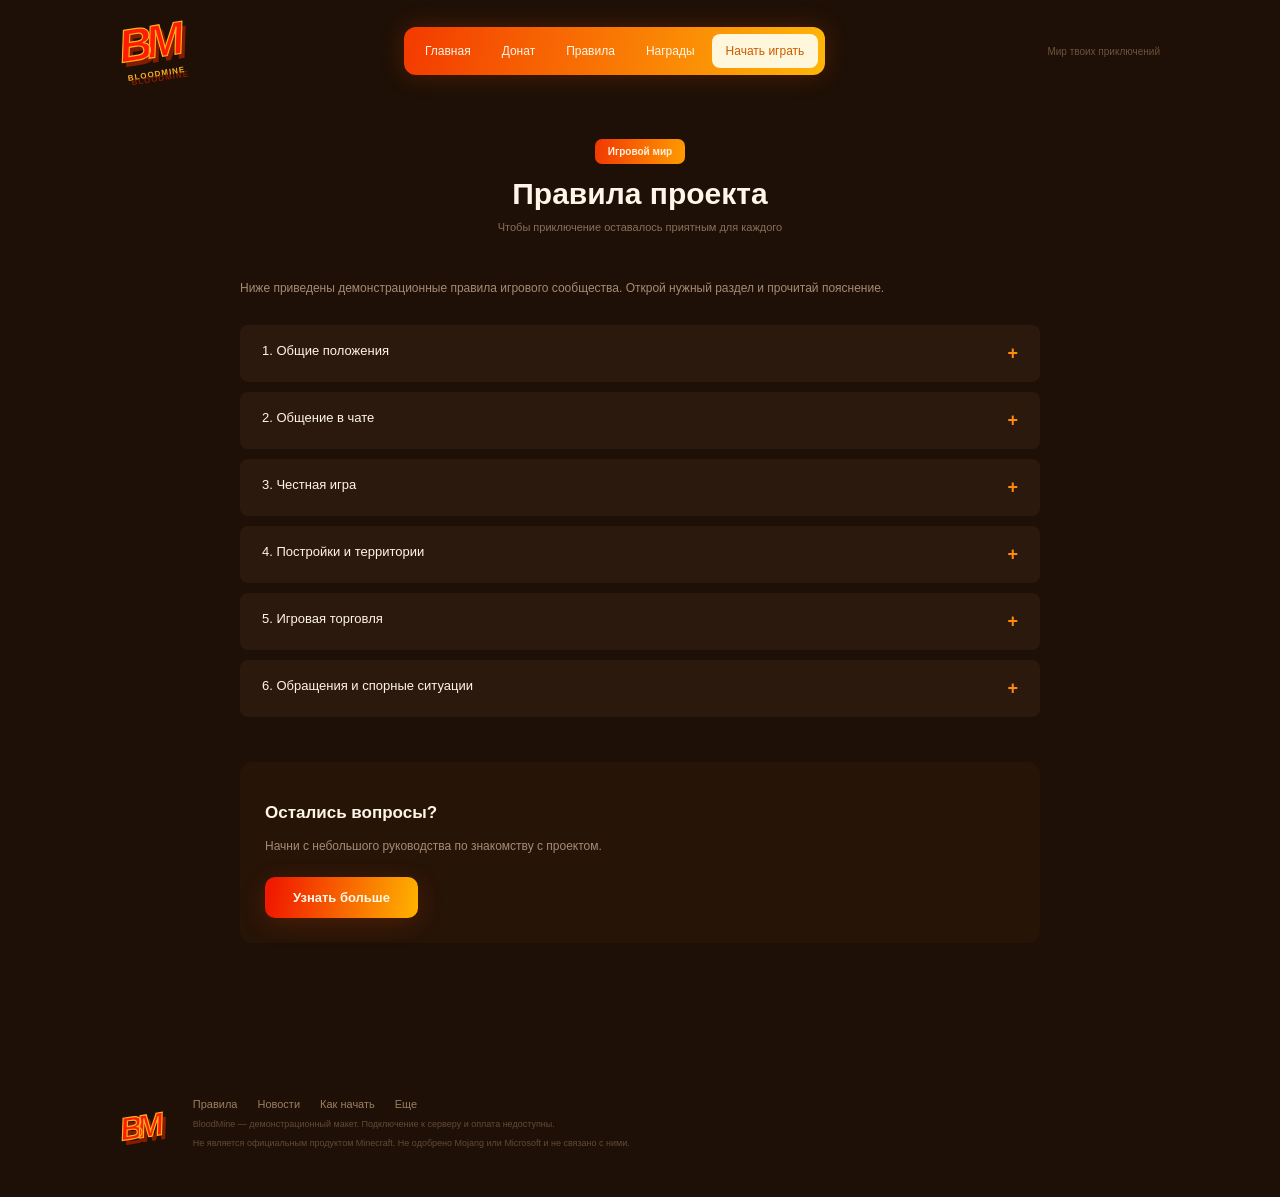
<file: rules.html>
<!DOCTYPE html>
<html lang="ru">
<head>
  <meta charset="UTF-8">
  <title>Правила проекта BloodMine</title>
  <meta name="description" content="Ознакомьтесь с правилами поведения на сервере BloodMine. Узнайте, как общаться в чате, торговать и строить, чтобы игра была комфортной для всех.">
  <meta name="keywords" content="minecraft, сервер, сервер майнкрафт, майнкрафт сервер, лучший сервер, донат, minecraft сервер">
  <script src="assets/js/widgets.js"></script>
  <link rel="stylesheet" href="assets/css/components.css">
  <link rel="stylesheet" href="assets/css/styles.css">
</head>
<body>
    <div class="header wrap">
      <a class="logo" href="index.html">BM<span>BLOODMINE</span></a>
      <div class="nav">
        <a href="index.html">Главная</a><a href="index.html#shop">Донат</a><a href="rules.html">Правила</a><a href="rewards.html">Награды</a>
        <a class="nav-light" href="how-to-play.html">Начать играть</a>
      </div>
      <div class="header-note">Мир твоих приключений</div>
    </div>
    <div class="wrap inner-page"><div class="section-title"><span class="pill">Игровой мир</span><h2>Правила проекта</h2><p>Чтобы приключение оставалось приятным для каждого</p></div><div class="rules-intro"><p>Ниже приведены демонстрационные правила игрового сообщества. Открой нужный раздел и прочитай пояснение.</p></div><div class="rules-list"><div class="rule"><div class="rule-heading" onclick="toggleRule(this)"><span>1. Общие положения</span><b>+</b></div><div class="rule-content">Уважайте других участников. Перед началом игры ознакомьтесь с правилами и уточните непонятные пункты. Правила помогают сохранять понятные условия для всех. Незнание правил не освобождает от необходимости их соблюдать.</div></div>
<div class="rule"><div class="rule-heading" onclick="toggleRule(this)"><span>2. Общение в чате</span><b>+</b></div><div class="rule-content">Не оскорбляйте собеседников, не засоряйте чат повторяющимися сообщениями и не публикуйте чужие личные сведения. Для разногласий используйте спокойное обсуждение. Сообщение должно быть понятно другим игрокам.</div></div>
<div class="rule"><div class="rule-heading" onclick="toggleRule(this)"><span>3. Честная игра</span><b>+</b></div><div class="rule-content">Не используйте программы и изменения клиента, дающие запрещенное преимущество. Не пытайтесь обходить ограничения игры. Если заметили ошибку, опишите обстоятельства ее появления и не используйте ее против других игроков.</div></div>
<div class="rule"><div class="rule-heading" onclick="toggleRule(this)"><span>4. Постройки и территории</span><b>+</b></div><div class="rule-content">Уважайте границы чужих построек. Перед совместным строительством договоритесь о доступе и обязанностях. Не выдавайте чужую работу за свою и не мешайте другим участникам развивать их территорию.</div></div>
<div class="rule"><div class="rule-heading" onclick="toggleRule(this)"><span>5. Игровая торговля</span><b>+</b></div><div class="rule-content">Заранее обсуждайте условия обмена. Проверяйте предмет и количество до подтверждения договоренности. Не обманывайте других игроков и не обещайте то, что не можете передать.</div></div>
<div class="rule"><div class="rule-heading" onclick="toggleRule(this)"><span>6. Обращения и спорные ситуации</span><b>+</b></div><div class="rule-content">Опишите, что произошло, когда это случилось и какие действия этому предшествовали. Сохраните снимки экрана. По одному короткому сообщению без контекста трудно понять обстоятельства ситуации.</div></div></div><div class="bottom-help"><h4>Остались вопросы?</h4><p>Начни с небольшого руководства по знакомству с проектом.</p><a class="orange" href="how-to-play.html">Узнать больше</a></div></div>
    <div class="footer wrap">
      <a class="logo small-logo" href="index.html">BM</a>
      <div><div class="footer-links"><a href="rules.html">Правила</a><a href="news.html">Новости</a><a href="how-to-play.html">Как начать</a><a href="news.html">Еще</a></div>
      <p>BloodMine — демонстрационный макет. Подключение к серверу и оплата недоступны.</p>
      <p>Не является официальным продуктом Minecraft. Не одобрено Mojang или Microsoft и не связано с ними.</p></div>
    </div>
    <div class="overlay" id="dialog"><div class="modal"><div class="modal-close" onclick="closeDialog()">×</div><div class="pill">BloodMine</div><h2 id="dialog-title">Информация</h2><p id="dialog-text"></p><button class="orange" onclick="closeDialog()">Понятно</button></div></div>
    <div class="toast" id="toast"></div>
    <script src="assets/js/app.js"></script><script src="assets/js/effects.js"></script>
</body>
</html>
</file>
<file: assets/css/components.css>
.container {
    width: 960px;
    margin: 0 auto;
}

.card {
    padding: 15px;
}

.button {
    color: #fff;
    background: orange;
}
</file>
<file: assets/css/styles.css>
* {
    box-sizing: border-box;
}

html {
    scroll-behavior: smooth;
}

body {
    margin: 0;
    min-width: 1100px;
    color: #fff5e8;
    background: #1e1006;
    font-family: "Trebuchet MS", Arial, sans-serif;
    font-size: 14px;
}

a {
    color: inherit;
    text-decoration: none;
}

button {
    font-family: inherit;
    cursor: pointer;
    border: 0;
    color: white;
}

.wrap {
    width: 1040px;
    margin: 0 auto;
}

.header {
    height: 102px;
    display: flex;
    align-items: center;
    justify-content: space-between;
}

.logo {
    display: inline-block;
    color: #ff1b04;
    font-family: Impact, "Arial Black", sans-serif;
    font-weight: 900;
    font-style: italic;
    font-size: 46px;
    line-height: .8;
    letter-spacing: -6px;
    transform: rotate(-9deg);
    -webkit-text-stroke: 1.2px #ffb11a;
    text-shadow: 3px 5px #851c00;
}

.logo span {
    display: block;
    font: bold 8px Arial;
    letter-spacing: 1px;
    margin: 9px 0 0 4px;
    -webkit-text-stroke: 0;
    color: #ffaf22;
}

.nav {
    display: flex;
    gap: 3px;
    align-items: center;
    padding: 7px;
    border-radius: 12px;
    background: linear-gradient(100deg,#f33a00,#ffb608);
    box-shadow: 0 0 24px #ff510039;
}

.nav a {
    font-size: 12px;
    padding: 10px 14px;
    border-radius: 8px;
}

.nav a:hover {
    background: #ffffff20;
}

.nav-light {
    background: #fff7db;
    color: #cb5a02;
}

.header-note {
    color: #6c523f;
    font-size: 10px;
}

.hero {
    height: 430px;
    position: relative;
    display: flex;
    align-items: center;
}

.hero-copy {
    width: 500px;
    position: relative;
    z-index: 1;
}

.eyebrow {
    text-transform: uppercase;
    color: #d79562;
    font-size: 10px;
    letter-spacing: 1.6px;
}

h2 {
    font-size: 32px;
    line-height: 1.08;
    margin: 18px 0;
    font-weight: 900;
}

.hero h2 {
    font-size: 40px;
    letter-spacing: -.8px;
}

.hero h2 span {
    color: #fff7e8;
}

.hero p {
    width: 390px;
    font-size: 13px;
    line-height: 1.6;
    color: #ae9584;
}

.hero-players {
    position: absolute;
    left: 448px;
    top: 8px;
    width: 610px;
    height: auto;
}

.orange {
    display: inline-block;
    text-align: center;
    padding: 13px 28px;
    background: linear-gradient(100deg,#f01a00 5%,#ffb400 100%);
    color: #fff7e8;
    border-radius: 10px;
    font-size: 13px;
    font-weight: bold;
    box-shadow: 0 5px 25px #e9410036;
}

.orange:hover {
    filter: brightness(1.1);
}

.hero-button {
    width: 345px;
    margin-top: 15px;
}

.hero-button span {
    margin-left: 100px;
}

.section-title {
    text-align: center;
    margin: 22px 0 35px;
}

.pill {
    display: inline-block;
    border-radius: 7px;
    background: linear-gradient(100deg,#f13702,#ff9d00);
    color: #fff1df;
    padding: 7px 13px;
    font-size: 10px;
    font-weight: bold;
}

.section-title h2 {
    margin: 14px 0 10px;
    font-size: 30px;
}

.section-title p {
    color: #8a6f5a;
    font-size: 11px;
}

.shop-section {
    padding-top: 8px;
}

.store {
    width: 918px;
    margin: auto;
    padding: 18px;
    border-radius: 20px;
    background: #180c04;
    box-shadow: 0 15px 30px #00000035;
}

.tabs {
    display: flex;
    gap: 7px;
    margin: 0 0 20px 187px;
}

.tab {
    padding: 8px 14px;
    font-size: 13px;
    cursor: pointer;
    color: #8a7464;
    border-radius: 7px;
}

.tab.active {
    background: linear-gradient(100deg,#f52300,#ff8900);
    color: #fff;
}

.store-body {
    display: flex;
    gap: 15px;
}

.store-preview {
    width: 170px;
    text-align: center;
    background: #120a04;
    border-radius: 12px;
    overflow: hidden;
}

h4 {
    margin: 16px 0;
    font-size: 17px;
}

.store-preview h4 {
    font-size: 15px;
}

.store-preview img {
    width: 175px;
    height: auto;
    margin-left: -4px;
}

.product-column {
    width: 258px;
}

.column-heading {
    background: linear-gradient(100deg,#f52b00,#ff9000);
    padding: 10px;
    border-radius: 8px;
    text-align: center;
    font-size: 12px;
    font-weight: bold;
    margin-bottom: 10px;
}

.column-heading.secondary {
    background: #2b170b;
}

.product-row {
    display: flex;
    justify-content: space-between;
    padding: 10px 12px;
    margin: 5px 0;
    background: #2b190d;
    border-radius: 6px;
    font-size: 12px;
    cursor: pointer;
}

.product-row.chosen {
    background: #6a3f22;
}

.product-row:hover {
    background: #77401b;
}

.product-price {
    color: #baa28b;
    font-size: 11px;
}

.description-column {
    width: 398px;
    padding: 0 5px 18px 4px;
    background: #210f05;
    border-radius: 10px;
}

.description-column h4 {
    margin: 25px 20px 12px;
    font-size: 17px;
}

.description-column ul {
    padding: 0 22px 0 38px;
    color: #b8a28d;
    font-size: 12px;
    line-height: 2;
    min-height: 125px;
}

.description-column li span {
    color: #ff9e0b;
}

.term-label {
    font-size: 10px;
    color: #775e4b;
    margin: 15px 20px 8px;
}

.terms {
    display: flex;
    gap: 10px;
    font-size: 10px;
    margin: 0 20px 17px;
    color: #826953;
}

.terms span {
    padding: 7px 10px;
    border-radius: 5px;
    cursor: pointer;
}

.terms .selected {
    background: #ef780a;
    color: #fff;
}

.description-column .orange {
    display: block;
    margin: 0 20px;
    width: 350px;
}

.fineprint {
    color: #5c402c;
    font-size: 9px;
    text-align: center;
    margin: 12px 0 0;
}

.news-section {
    padding-top: 70px;
}

.news-grid {
    display: grid;
    grid-template-columns: repeat(3,1fr);
    gap: 20px;
    margin-top: 38px;
}

.news-card {
    background: #28160c;
    border-radius: 12px;
    overflow: hidden;
}

.news-card img {
    width: 100%;
    display: block;
}

.news-copy {
    padding: 20px;
}

.news-copy h4 {
    font-size: 18px;
}

.news-copy p {
    color: #9c8270;
    font-size: 12px;
    line-height: 1.7;
}

.news-copy a,.text-link {
    display: inline-block;
    font-size: 12px;
    color: #ff920d;
    margin-top: 10px;
}

.text-link {
    display: block;
    width: max-content;
    margin: 28px auto;
}

.about {
    margin-top: 65px;
    padding: 25px 30px;
    background: #241207;
    border-radius: 14px;
}

.about p {
    color: #765c46;
    font-size: 11px;
    line-height: 1.7;
}

.about a {
    color: #e68d22;
    font-size: 11px;
}

.footer {
    display: flex;
    gap: 35px;
    padding: 55px 0 40px;
    align-items: center;
}

.small-logo {
    font-size: 32px;
}

.footer-links {
    display: flex;
    gap: 20px;
    font-size: 11px;
    color: #9a7f64;
}

.footer p {
    color: #614a38;
    font-size: 9px;
    margin: 9px 0;
}

.inner-page {
    padding: 15px 50px 55px;
    min-height: 760px;
}

.inner-page .section-title {
    margin-bottom: 45px;
}

.rules-intro {
    color: #a58b76;
    font-size: 12px;
    margin: auto auto 25px;
    width: 800px;
    line-height: 1.8;
}

.rules-list {
    width: 800px;
    margin: auto;
}

.rule {
    margin: 10px 0;
    border-radius: 8px;
    overflow: hidden;
    background: #2c190d;
}

.rule-heading {
    display: flex;
    justify-content: space-between;
    padding: 18px 22px;
    font-size: 13px;
    cursor: pointer;
}

.rule-heading b {
    color: #ff8b0b;
    font-size: 18px;
}

.rule-content {
    display: none;
    padding: 8px 22px 25px;
    font-size: 12px;
    color: #aa8b74;
    line-height: 1.9;
}

.rule.open .rule-content {
    display: block;
}

.bottom-help {
    width: 800px;
    margin: 45px auto;
    padding: 25px;
    background: #261407;
    border-radius: 12px;
}

.bottom-help p {
    font-size: 12px;
    color: #a58b76;
}

.bottom-help .orange {
    margin-top: 12px;
}

.rewards-grid {
    display: grid;
    grid-template-columns: repeat(3,1fr);
    gap: 18px;
}

.reward-card {
    padding: 22px;
    text-align: center;
    border-radius: 12px;
    background: linear-gradient(145deg,#d75519,#f29339);
    position: relative;
}

.reward-number {
    position: absolute;
    top: 18px;
    left: 18px;
    font-size: 11px;
    color: #ffd3a3;
}

.reward-card img {
    display: block;
    width: 160px;
    margin: auto;
}

.reward-card h4 {
    margin: 3px 0 10px;
}

.reward-card p {
    font-size: 11px;
    color: #6d3219;
    min-height: 30px;
}

.reward-card .orange {
    width: 100%;
    padding: 10px;
}

.reward-banner {
    display: flex;
    gap: 35px;
    padding: 20px 65px;
    margin-top: 45px;
    background: #2b170b;
    border-radius: 15px;
    align-items: center;
}

.reward-banner img {
    width: 140px;
}

.reward-banner p {
    color: #9f816c;
    font-size: 12px;
}

.reward-banner a {
    color: #f99922;
    font-size: 12px;
}

.guide-layout {
    display: flex;
    gap: 50px;
}

.guide-steps {
    width: 600px;
}

.guide-step {
    margin-bottom: 16px;
    padding: 20px 25px;
    background: #2b180c;
    border-radius: 12px;
}

.guide-step>span {
    color: #ff8908;
    font-size: 11px;
}

.guide-step h4 {
    margin: 10px 0;
}

.guide-step p {
    font-size: 12px;
    color: #a88c76;
    line-height: 1.8;
}

.guide-step a {
    color: #ff9517;
    font-size: 12px;
}

.guide-player {
    width: 250px;
    height: 375px;
    margin-top: 35px;
}

.guide-note {
    padding: 25px;
    background: #2d180a;
    border-radius: 12px;
    margin: 30px 0;
}

.guide-note p {
    color: #ba9c81;
    font-size: 12px;
    line-height: 1.8;
}

.guide-note .orange {
    margin-top: 12px;
}

.faq {
    margin-top: 45px;
}

.news-wide {
    margin-top: 40px;
    display: flex;
    align-items: center;
    gap: 40px;
    background: #291509;
    padding: 15px 35px;
    border-radius: 16px;
}

.news-wide img {
    width: 360px;
}

.news-wide p {
    color: #a88b72;
    font-size: 12px;
    line-height: 1.8;
}

.news-wide a {
    color: #ff9823;
    font-size: 12px;
}

.article-page {
    width: 850px;
    padding: 30px 0;
}

.breadcrumbs {
    color: #886c54;
    font-size: 11px;
    margin: 0 0 35px;
}

.article-page h2 {
    font-size: 38px;
    margin: 20px 0;
}

.article-meta {
    color: #71553f;
    font-size: 10px;
}

.article-cover {
    width: 850px;
    border-radius: 12px;
    margin-top: 20px;
}

.article-body {
    width: 730px;
    margin: 30px auto;
    font-size: 14px;
    line-height: 1.9;
    color: #b99d85;
}

.article-body h4 {
    color: #fff1df;
    font-size: 22px;
    margin-top: 32px;
}

.article-body img {
    width: 730px;
    margin: 20px 0;
}

.article-bottom {
    display: flex;
    justify-content: space-between;
    color: #f8961e;
    font-size: 12px;
}

.overlay {
    position: fixed;
    inset: 0;
    background: #000b;
    z-index: 30;
    display: none;
    align-items: center;
    justify-content: center;
}

.overlay.visible {
    display: flex;
}

.modal {
    width: 470px;
    padding: 40px;
    border-radius: 15px;
    background: #2b180c;
    position: relative;
    box-shadow: 0 15px 60px #000a;
}

.modal h2 {
    font-size: 26px;
}

.modal p {
    color: #bba087;
    font-size: 13px;
    line-height: 1.8;
}

.modal-close {
    position: absolute;
    right: 20px;
    top: 15px;
    cursor: pointer;
    color: #a78261;
    font-size: 24px;
}

.modal .orange {
    width: 100%;
    margin-top: 20px;
}

.toast {
    position: fixed;
    bottom: 25px;
    left: 45%;
    background: #b64a09;
    padding: 14px 30px;
    border-radius: 8px;
    display: none;
}

.hero-players {
    height: 410px;
    top: 8px;
}

.hero-players img {
    position: absolute;
    width: auto;
}

.hero-back {
    left: -5px;
    top: 55px;
    height: 340px;
}

.hero-front {
    left: 285px;
    top: 0;
    height: 400px;
}

.news-wide>img {
    width: 300px;
    max-height: 300px;
    object-fit: contain;
}
</file>
